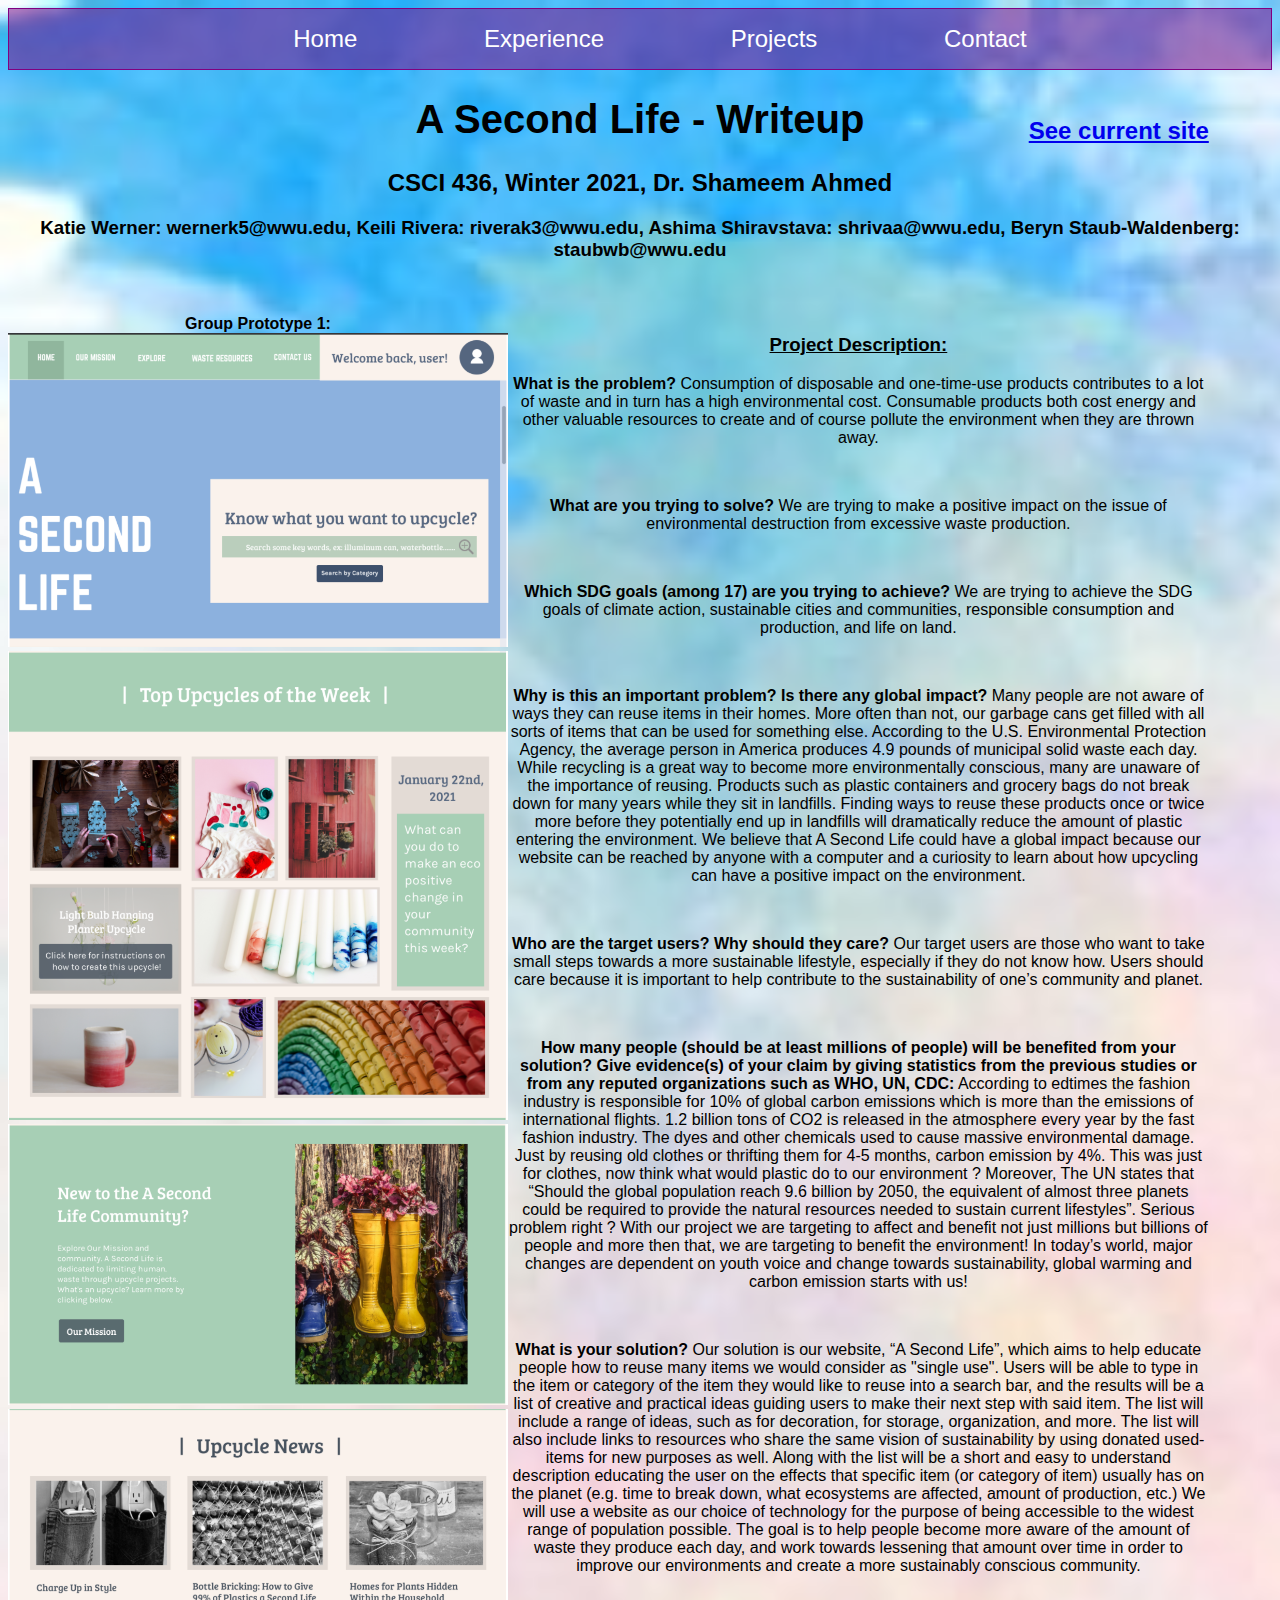
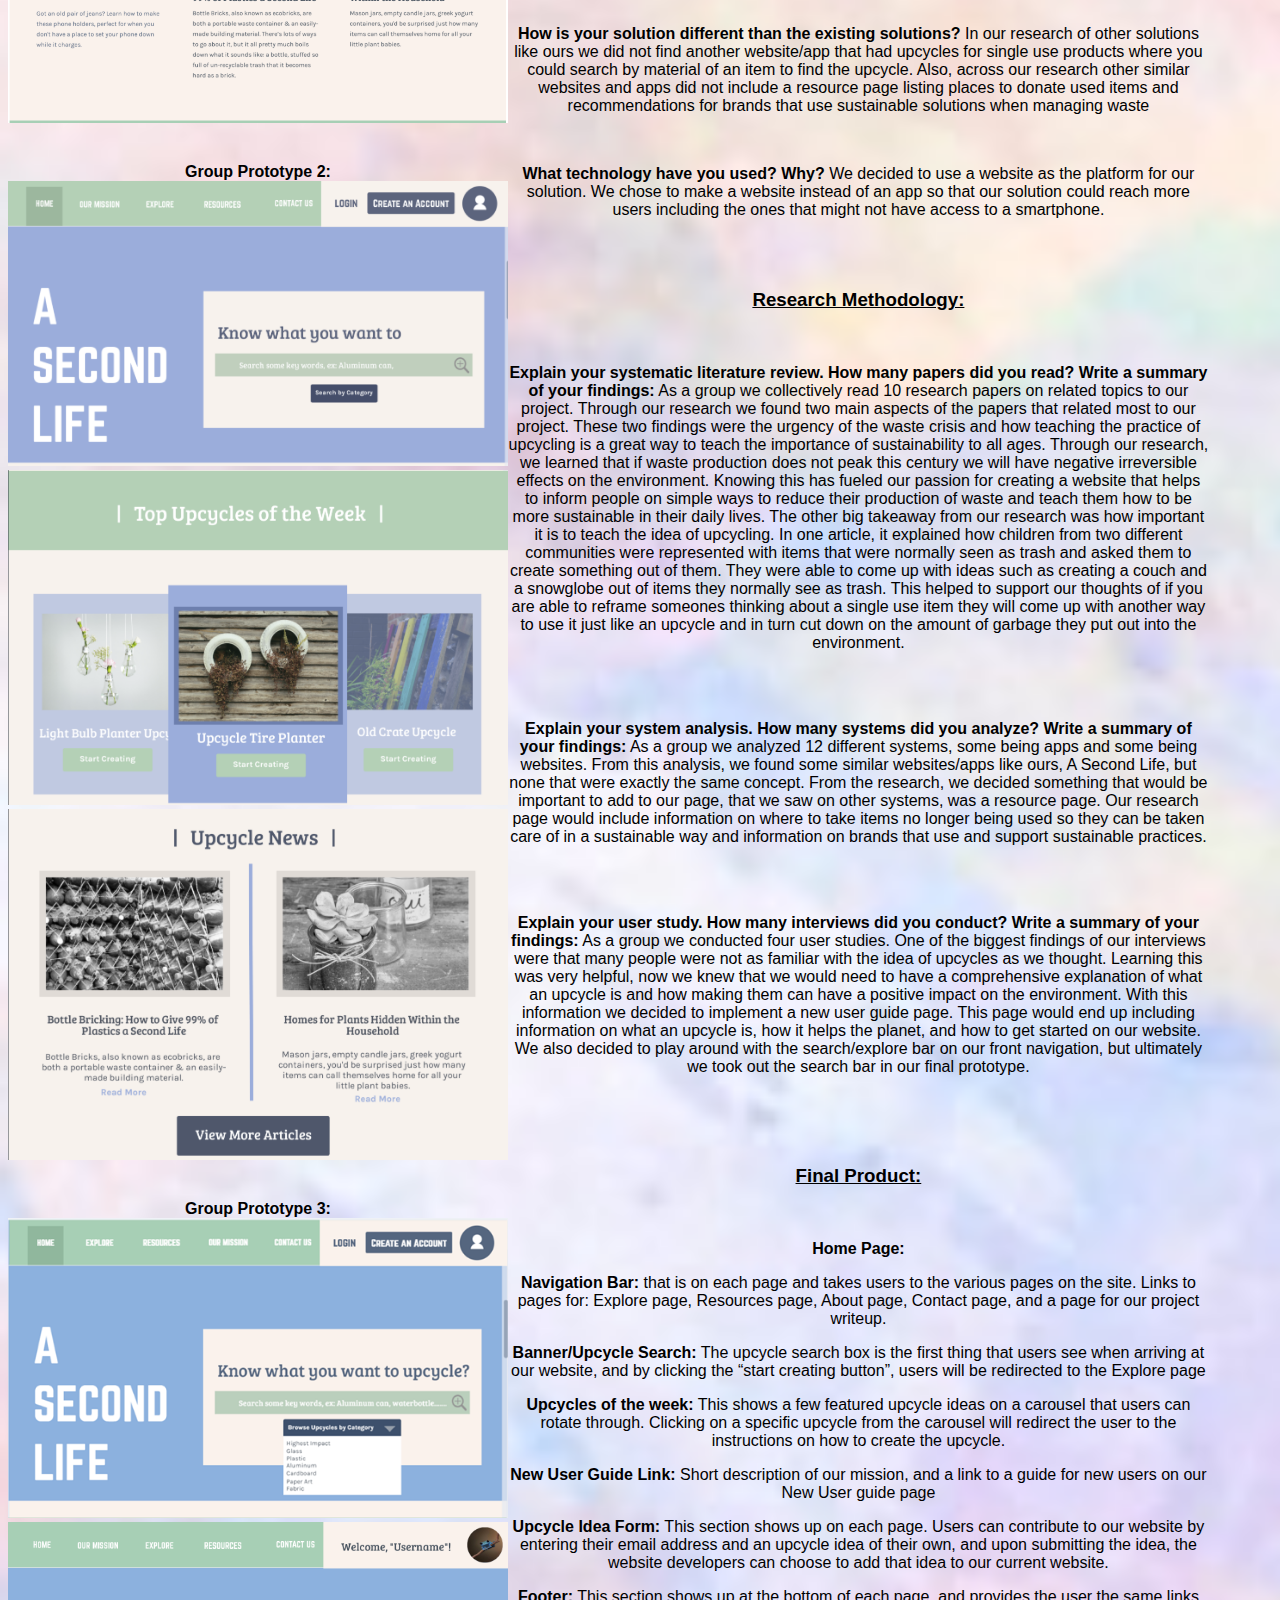
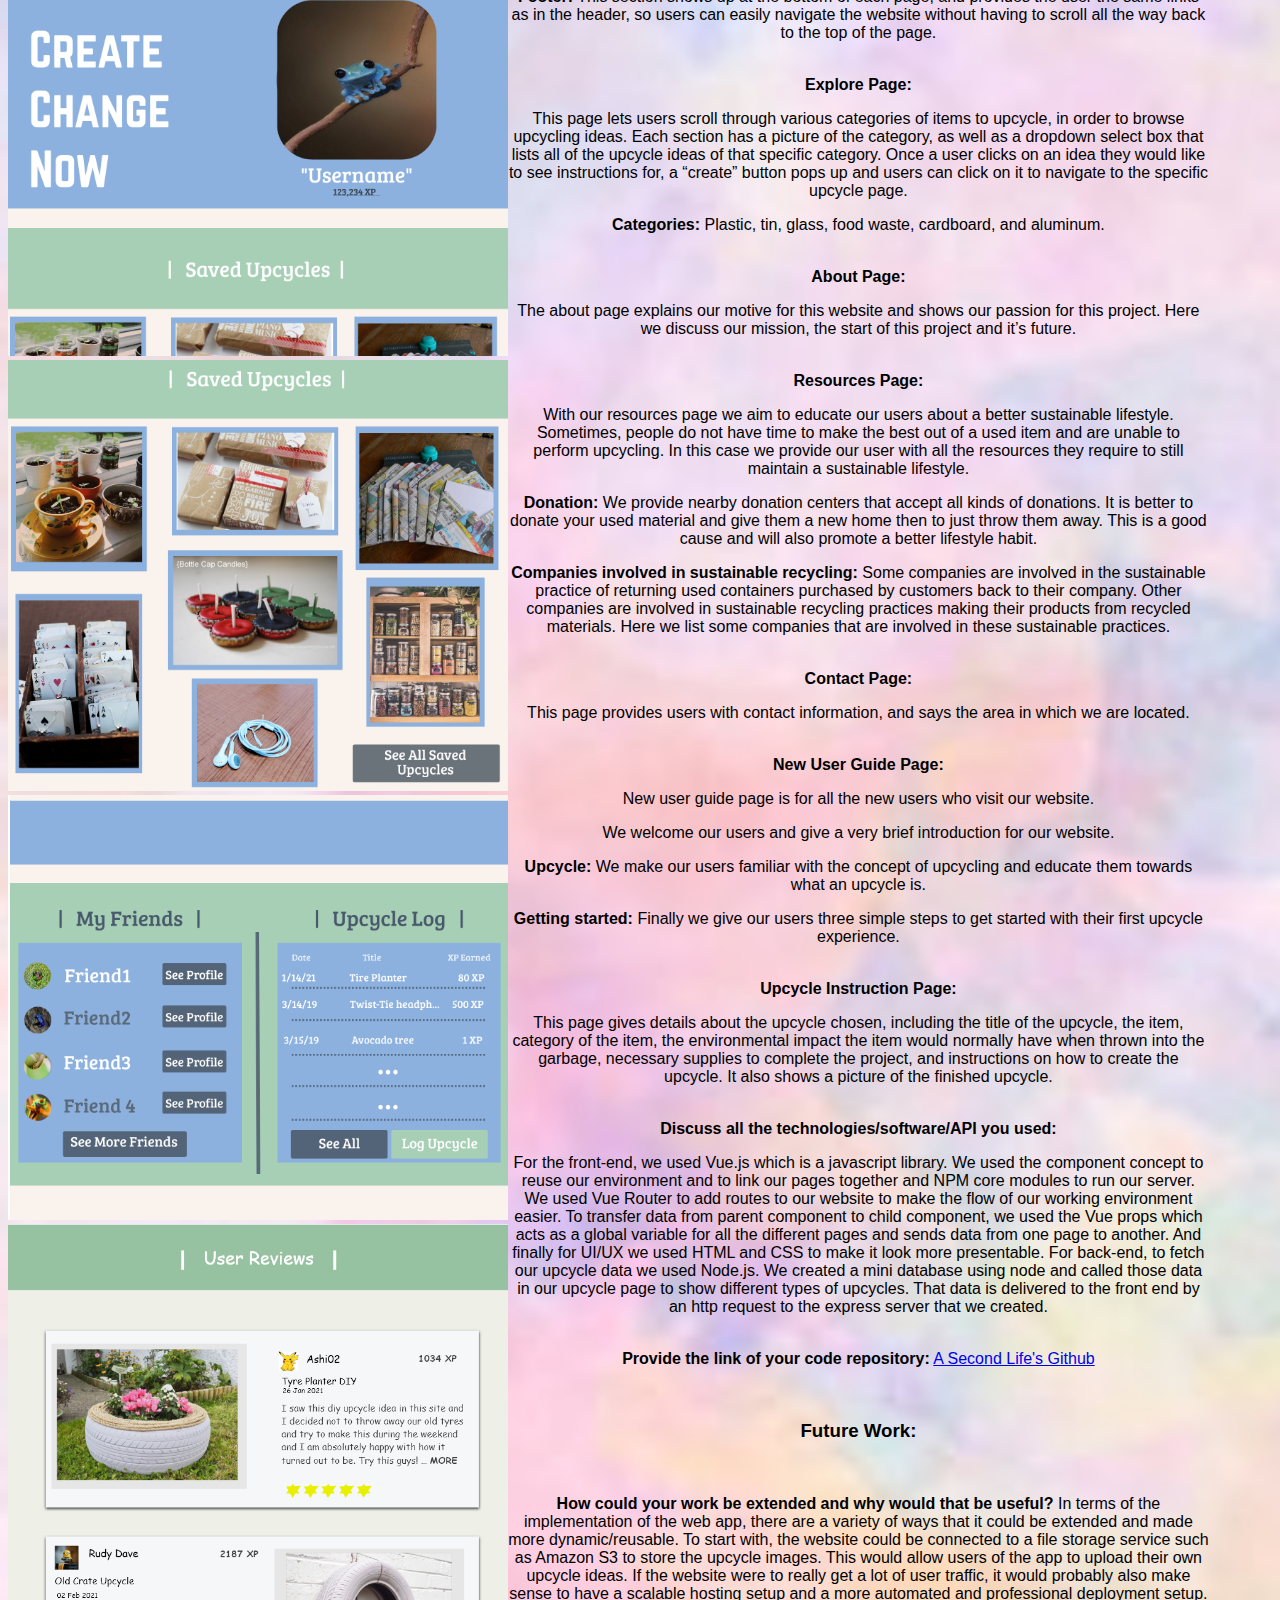
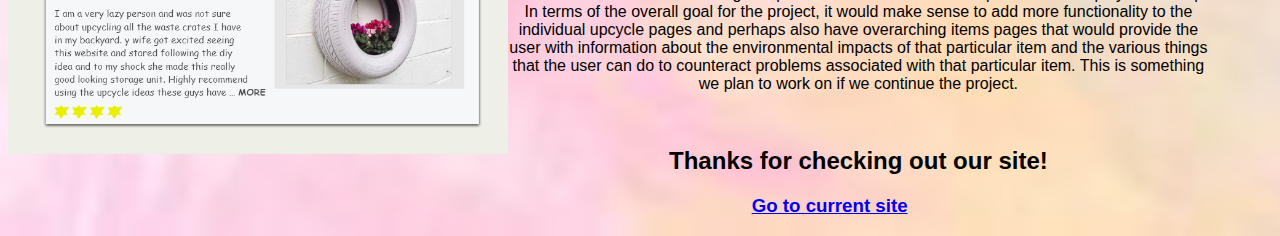
<file: ASLWriteup.html>
<!DOCTYPE html>
<html lang="en">
    <head>
        <title>Keili Rivera - A Second Life</title>
        <meta charset="utf-8">
        <link rel="stylesheet" href="css/styles.css">
        <link rel="stylesheet" href="css/asl.css">
    </head>
    <body>
        <div class="nav">
            <ul>
                <li><a href = "./index.html">Home</a></li>
                <li><a href = "./experience.html">Experience</a></li>
                <li><a href = "./projects.html">Projects</a></li>
                <li><a href = "./contact.html">Contact</a></li>
            </ul>
        </div>

        <div class="main">
            <div class="header">
                <h2 id="link"><a href="https://a-second-life.herokuapp.com/" target="_blank">See current site</a></h2>
                <h1>A Second Life - Writeup</h1>
                <h2>CSCI 436, Winter 2021, Dr. Shameem Ahmed</h2>
                <h3>Katie Werner: wernerk5@wwu.edu, Keili Rivera: riverak3@wwu.edu, Ashima Shiravstava: shrivaa@wwu.edu, Beryn Staub-Waldenberg: staubwb@wwu.edu</h3>
            </div>
            <br>
            <br>
            <div class="prototypes">
                <strong>Group Prototype 1:</strong>
                <br>
                <img src="./images/ASL-prototypes/image1.png">
                <br>
                <img src="./images/ASL-prototypes/image2.png">
                <br>
                <img src="./images/ASL-prototypes/image3.png">
                <br>
                <img src="./images/ASL-prototypes/image4.png">
                <br>
                <br>
                <br>
                <strong>Group Prototype 2:</strong>
                <br>
                <img src="./images/ASL-prototypes/image5.png">
                <br>
                <img src="./images/ASL-prototypes/image6.png">
                <br>
                <img src="./images/ASL-prototypes/image7.png">
                <br>
                <br>
                <br>
                <strong>Group Prototype 3:</strong>
                <br>
                <img src="./images/ASL-prototypes/image8.png">
                <br>
                <img src="./images/ASL-prototypes/image9.png">
                <br>
                <img src="./images/ASL-prototypes/image10.png">
                <br>
                <img src="./images/ASL-prototypes/image11.png">
                <br>
                <img src="./images/ASL-prototypes/image12.png">
            </div>

            <div class="section">
                <h3 style="text-decoration: underline;">Project Description:</h3>
            <p>
                <strong>What is the problem?</strong>
                Consumption of disposable and one-time-use products contributes to a lot of waste and in turn has a high environmental cost. Consumable products both cost energy and other valuable resources to create and of course pollute the environment when they are thrown away.
            </p>
            <br>
            <p>
                <strong>What are you trying to solve?</strong>                
                We are trying to make a positive impact on the issue of environmental destruction from excessive waste production.
            </p>
            <br>
            <p>
                <strong>Which SDG goals (among 17) are you trying to achieve?</strong>
                We are trying to achieve the SDG goals of climate action, sustainable cities and communities, responsible consumption and production, and life on land.
            </p>
            <br>
            <p>
                <strong>Why is this an important problem? Is there any global impact?</strong>
                Many people are not aware of ways they can reuse items in their homes. More often than not, our garbage cans get filled with all sorts of items that can be used for something else. According to the U.S. Environmental Protection Agency, the average person in America produces 4.9 pounds of municipal solid waste each day. While recycling is a great way to become more environmentally conscious, many are unaware of the importance of reusing. Products such as plastic containers and grocery bags do not break down for many years while they sit in landfills. Finding ways to reuse these products once or twice more before they potentially end up in landfills will dramatically reduce the amount of plastic entering the environment. We believe that A Second Life could have a global impact because our website can be reached by anyone with a computer and a curiosity to learn about how upcycling can have a positive impact on the environment.
            </p>
            <br>
            <p>
                <strong>Who are the target users? Why should they care?</strong>
                Our target users are those who want to take small steps towards a more sustainable lifestyle, especially if they do not know how. Users should care because it is important to help contribute to the sustainability of one’s community and planet.
            </p>
            <br>
            <p>
                <strong>How many people (should be at least millions of people) will be benefited from your solution?
                     Give evidence(s) of your claim by giving statistics from the previous studies or from any reputed organizations
                      such as WHO, UN, CDC:</strong>
                According to edtimes the fashion industry is responsible for 10% of global carbon emissions which is more than the emissions of international flights. 1.2 billion tons of CO2 is released in the atmosphere every year by the fast fashion industry. The dyes and other chemicals used to cause massive environmental damage. Just by reusing old clothes or thrifting them for 4-5 months, carbon emission by 4%. This was just for clothes, now think what would plastic do to our environment ? Moreover, The UN states that “Should the global population reach 9.6 billion by 2050, the equivalent of almost three planets could be required to provide the natural resources needed to sustain current lifestyles”. Serious problem right ? 

With our project we are targeting to affect and benefit not just millions but billions of people and more then that, we are targeting to benefit the environment! In today’s world, major changes are dependent on youth voice and change towards sustainability, global warming and carbon emission starts with us! 

            </p>
            <br>
            <p>
                <strong>What is your solution?</strong>
                Our solution is our website, “A Second Life”, which aims to help educate people how to reuse many items we would consider as "single use". Users will be able to type in the item or category of the item they would like to reuse into a search bar, and the results will be a list of creative and practical ideas guiding users to make their next step with said item. The list will include a range of ideas, such as for decoration, for storage, organization, and more. The list will also include links to resources who share the same vision of sustainability by using donated used-items for new purposes as well. Along with the list will be a short and easy to understand description educating the user on the effects that specific item (or category of item) usually has on the planet (e.g. time to break down, what ecosystems are affected, amount of production, etc.) We will use a website as our choice of technology for the purpose of being accessible to the widest range of population possible. The goal is to help people become more aware of the amount of waste they produce each day, and work towards lessening that amount over time in order to improve our environments and create a more sustainably conscious community.
            </p>
            <br>
            <p>
                <strong>How is your solution different than the existing solutions?</strong>
                In our research of other solutions like ours we did not find another website/app that had upcycles for single use products where you could search by material of an item to find the upcycle. Also, across our research other similar websites and apps did not include a resource page listing places to donate used items and recommendations for brands that use sustainable solutions when managing waste
            </p>
            <br>
            <p>
                <strong>What technology have you used? Why?</strong>
                We decided to use a website as the platform for our solution. We chose to make a website instead of an app so that our solution could reach more users including the ones that might not have access to a smartphone.
            </p>
            </div>



            <br>
            
            <br>
            <div class="section">
                <h3 style="text-decoration: underline">Research Methodology:</h3>
            <br>
            
            <p>
                <strong>Explain your systematic literature review. How many papers did you read? Write a summary of your findings:</strong>
                As a group we collectively read 10 research papers on related topics to our project. Through our research we found two main aspects of the papers that related most to our project. These two findings were the urgency of the waste crisis and how teaching the practice of upcycling is a great way to teach the importance of sustainability to all ages. Through our research, we learned that if waste production does not peak this century we will have negative irreversible effects on the environment. Knowing this has fueled our passion for creating a website that helps to inform people on simple ways to reduce their production of waste and teach them how to be more sustainable in their daily lives. The other big takeaway from our research was how important it is to teach the idea of upcycling. In one article, it explained how children from two different communities were represented with items that were normally seen as trash and asked them to create something out of them. They were able to come up with ideas such as creating a couch and a snowglobe out of items they normally see as trash. This helped to support our thoughts of if you are able to reframe someones thinking about a single use item they will come up with another way to use it just like an upcycle and in turn cut down on the amount of garbage they put out into the environment.
                <br>
                <br>
            
                
        </p>
        <br>
        <p>
            <strong>Explain your system analysis. How many systems did you analyze? Write a summary of your findings:</strong>
            As a group we analyzed 12 different systems, some being apps and some being websites. From this analysis, we found some similar websites/apps like ours, A Second Life, but none that were exactly the same concept. From the research, we decided something that would be important to add to our page, that we saw on other systems, was a resource page. Our research page would include information on where to take items no longer being used so they can be taken care of in a sustainable way and information on brands that use and support sustainable practices.
            <br>
            <br>
            
        </p>
        <br>
        <p>
            <strong>Explain your user study. How many interviews did you conduct? Write a summary of your findings:</strong>
            As a group we conducted four user studies. One of the biggest findings of our interviews were that many people were not as familiar with the idea of upcycles as we thought. Learning this was very helpful, now we knew that we would need to have a comprehensive explanation of what an upcycle is and how making them can have a positive impact on the environment. With this information we decided to implement a new user guide page. This page would end up including information on what an upcycle is, how it helps the planet, and how to get started on our website. We also decided to play around with the search/explore bar on our front navigation, but ultimately we took out the search bar in our final prototype.
            <br>
            <br>
        </p>
            </div>
        

            
        <br>
        





        <br>
        <div class="section">
            <h3 style="text-decoration: underline;">Final Product:</h3>
        <br>
        
        <ul>
            <li><strong>Home Page:</strong>
            
                <div class="list">
                    
                    <p><strong>Navigation Bar:</strong> that is on each page and takes users to the various pages on the site. Links to pages for: Explore page, Resources page, About page, Contact page, and a page for our project writeup.</p>
                    <p><strong>Banner/Upcycle Search:</strong> The upcycle search box is the first thing that users see when arriving at our website, and by clicking the “start creating button”, users will be redirected to the Explore page</p>
                    <p><strong>Upcycles of the week:</strong> This shows a few featured upcycle ideas on a carousel that users can rotate through. Clicking on a specific upcycle from the carousel will redirect the user to the instructions on how to create the upcycle.</p>
                    <p><strong>New User Guide Link:</strong> Short description of our mission, and a link to a guide for new users on our New User guide page</p>
                    <p><strong>Upcycle Idea Form:</strong> This section shows up on each page. Users can contribute to our website by entering their email address and an upcycle idea of their own, and upon submitting the idea, the website developers can choose to add that idea to our current website.</p>
                    <p><strong>Footer:</strong> This section shows up at the bottom of each page, and provides the user the same links as in the header, so users can easily navigate the website without having to scroll all the way back to the top of the page.</p>
                    
                </div>

            </li>

        <br>
            <li><strong>Explore Page:</strong>

                <div class="list">
                    <p>This page lets users scroll through various categories of items to upcycle, in order to browse upcycling ideas. Each section has a picture of the category, as well as a dropdown select box that lists all of the upcycle ideas of that specific category. Once a user clicks on an idea they would like to see instructions for, a “create” button pops up and users can click on it to navigate to the specific upcycle page.</p>
                    <p><strong>Categories:</strong> Plastic, tin, glass, food waste, cardboard, and aluminum.</p>

                </div>

            </li>


        <br>
        <li><strong>About Page:</strong>
            <p>
                The about page explains our motive for this website and shows our passion for this project. Here we discuss our mission, the start of this project and it’s future.
            </p>
        </li>

        <br>
        <li><strong>Resources Page:</strong>
            <div class="list">
                <p>With our resources page we aim to educate our users about a better sustainable lifestyle. Sometimes, people do not have time to make the best out of a used item and are unable to perform upcycling. In this case we provide our user with all the resources they require to still maintain a sustainable lifestyle.</p>
                <p><strong>Donation:</strong> We provide nearby donation centers that accept all kinds of donations. It is better to donate your used material and give them a new home then to just throw them away. This is a good cause and will also promote a better lifestyle habit.</p>
                <p><strong>Companies involved in sustainable recycling:</strong> Some companies are involved in the sustainable practice of returning used containers purchased by customers back to their company. Other companies are involved in sustainable recycling practices making their products from recycled materials. Here we list some companies that are involved in these sustainable practices. </p>

            </div>
        </li>



        <br>
        <li><strong>Contact Page:</strong>

            <p>This page provides users with contact information, and says the area in which we are located.</p>
        </li>

        
        <br>
        <li><strong>New User Guide Page:</strong>
            <div class="list">
                <p>New user guide page is for all the new users who visit our website. </p>
                <p>We welcome our users and give a very brief introduction for our website.</p>
                <p><strong>Upcycle:</strong> We make our users familiar with the concept of upcycling and educate them towards what an upcycle is.</p>
                <p><strong>Getting started:</strong> Finally we give our users three simple steps to get started with their first upcycle experience.</p>
            </div>
        </li>



        
        <br>
        <li><strong>Upcycle Instruction Page:</strong>
            <p>This page gives details about the upcycle chosen, including the title of the upcycle, the item, category of the item, the environmental impact the item would normally have when thrown into the garbage, necessary supplies to complete the project, and instructions on how to create the upcycle. It also shows a picture of the finished upcycle.</p>
        </li>
        <br>

        <li><strong>Discuss all the technologies/software/API you used:</strong>
            <p>For the front-end, we used Vue.js which is a javascript library. We used the component concept to reuse our environment and to link our pages together and NPM core modules to run our server. We used Vue Router to add routes to our website to make the flow of our working environment easier. To transfer data from parent component to child component, we used the Vue props which acts as a global variable for all the different pages and sends data from one page to another. And finally for UI/UX we used HTML and CSS to make it look more presentable. For back-end, to fetch our upcycle data we used Node.js. We created a mini database using node and called those data in our upcycle page to show different types of upcycles. That data is delivered to the front end by an http request to the express server that we created. </p>
        </li>
            <br>

        <li><strong>Provide the link of your code repository:</strong>
            <a href="https://github.com/berynsw/ASecondLifeWebsite" target="_blank">A Second Life's Github</a>
        </li>
        </div>

        
        <br>

        <div class="section">
            <h3>Future Work:</h3>
        <br>
        
        <p>
            <strong>How could your work be extended and why would that be useful?</strong>
            In terms of the implementation of the web app, there are a variety of ways that it could be extended and made more dynamic/reusable. To start with, the website could be connected to a file storage service such as Amazon S3 to store the upcycle images. This would allow users of the app to upload their own upcycle ideas. If the website were to really get a lot of user traffic, it would probably also make sense to have a scalable hosting setup and a more automated and professional deployment setup. In terms of the overall goal for the project, it would make sense to add more functionality to the individual upcycle pages and perhaps also have overarching items pages that would provide the user with information about the environmental impacts of that particular item and the various things that the user can do to counteract problems associated with that particular item. This is something we plan to work on if we continue the project. 
        </p>
        </div> 

        <br>
        <div class="section"><h2>Thanks for checking out our site!</h2>
            <h3><a href="https://a-second-life.herokuapp.com/" target="_blank">Go to current site</a></h3></div>

        
    </div>
</div>
</body>
</html>
</file>
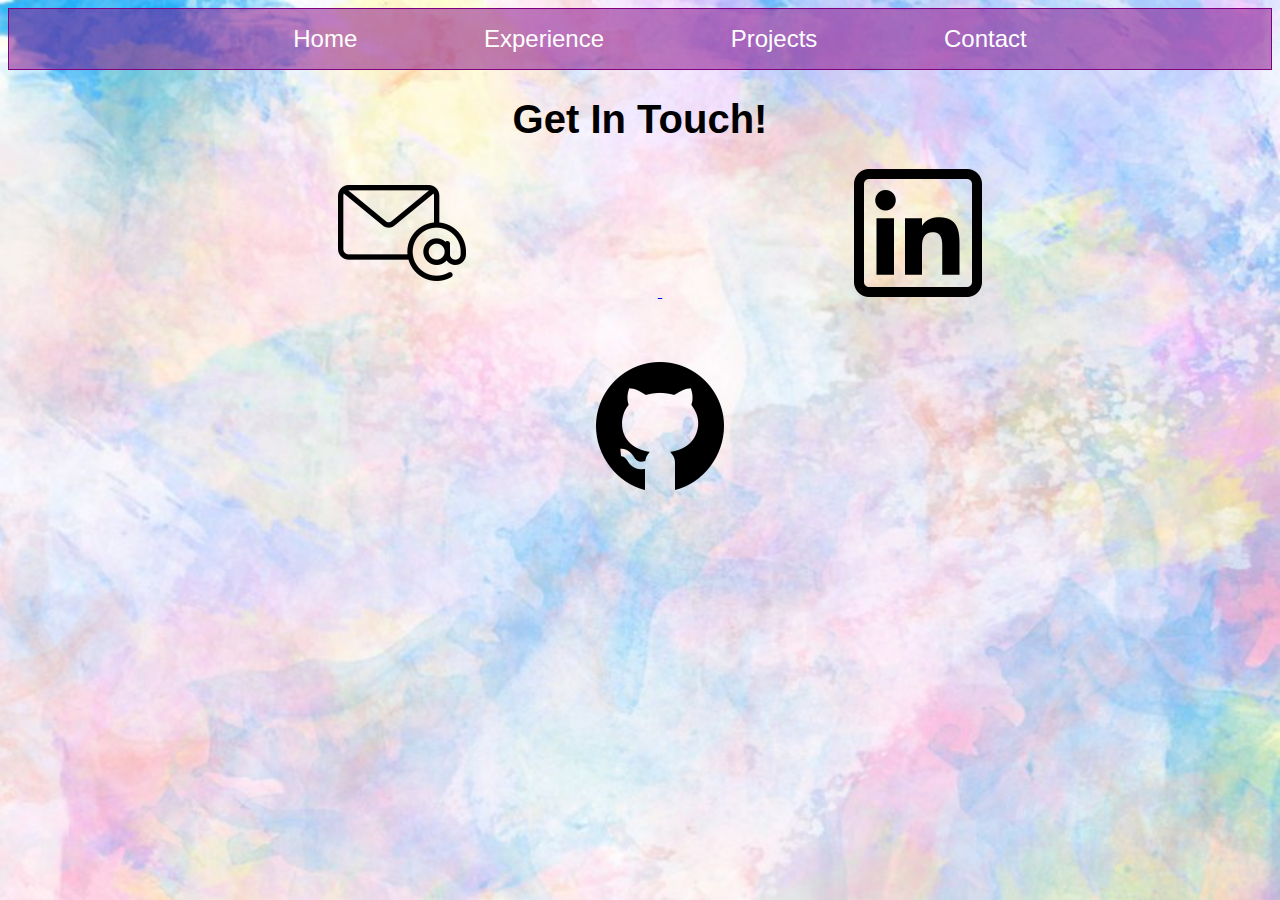
<file: contact.html>
<!DOCTYPE html>
<html lang="en">
    <head>
        <title>Contact</title>
        <meta charset="utf-8">
        <link rel="stylesheet" href="css/styles.css">
    </head>
    <body>
            <div class="nav">
                <ul>
                    <li><a href="./index.html">Home</a></li>
                    <li><a href="./experience.html">Experience</a></li>
                    <li><a href="./projects.html">Projects</a></li>
                    <li><a href="./contact.html">Contact</a></li>
                </ul>
            </div>
        </div>
        <h1>Get In Touch!</h1>
        <div id="contact">
            <ul>
                <li class="zoom hovertext" data-hover="Email: keilirivera99@gmail.com"><a href="mailto: keilirivera99@gmail.com" target="_blank"><img src="./images/email.png" alt="email" style="width:25%"></li>
                <li class="zoom hovertext" data-hover="LinkedIn: Keili Rivera"><a href="https://www.linkedin.com/in/keili-r-64151110b/" target="_blank"><img src="./images/linkedin.png" alt="linkedin" style="width:25%"></a></li>
                <li class="zoom hovertext" data-hover="Github: keilirivera99"><a href="https://github.com/keilirivera99" target="_blank"><img src="./images/github.png" alt="github" style="width:25%"></a></li>
            </ul>
        </div>
    </body>
</html>
</file>
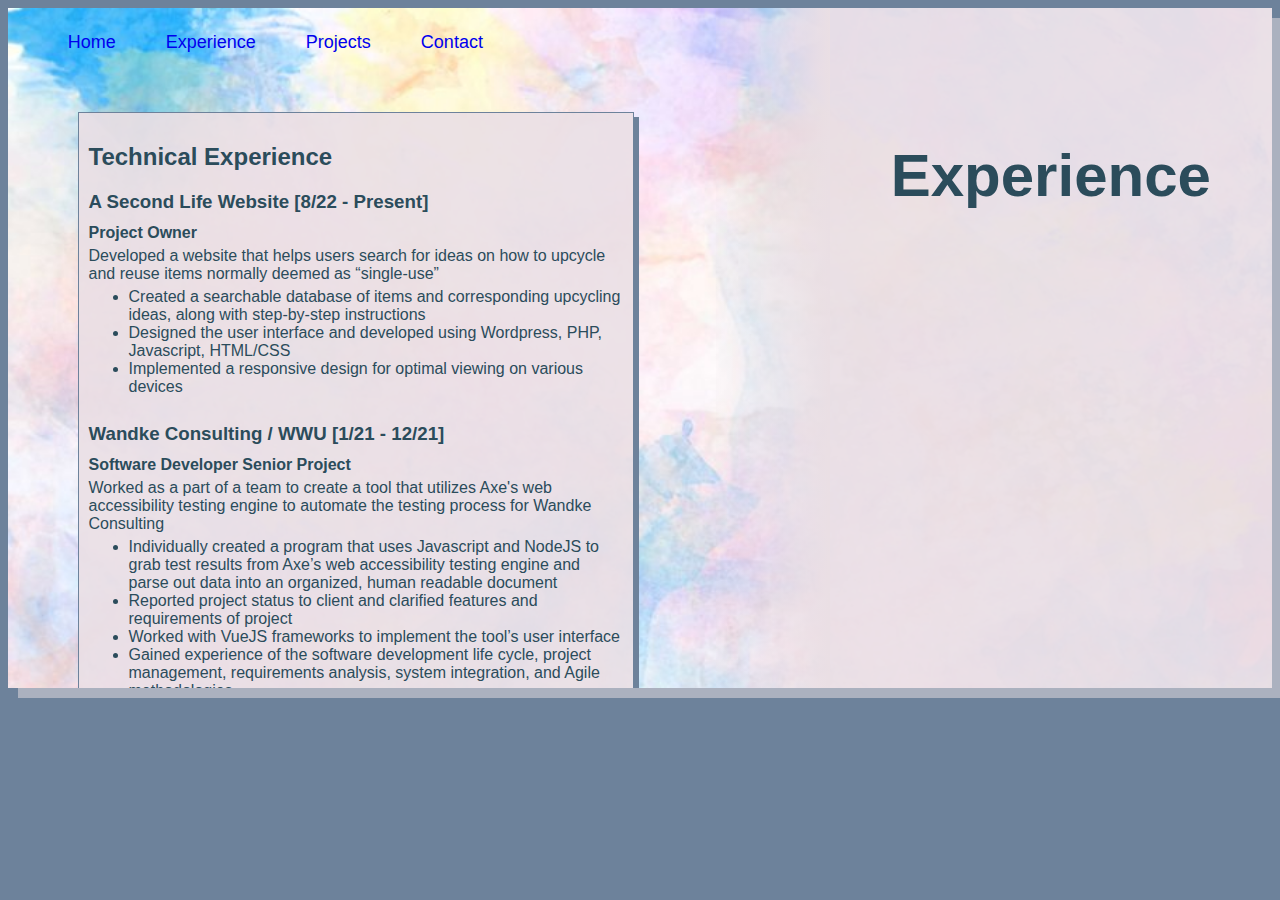
<file: experience.html>
<!DOCTYPE html>
<html lang="en">
    <head>
        <title>Experience - Keili Rivera</title>
        <meta charset="utf-8">
        <meta name="viewport" content="width=device-width, initial-scale=1">
        <link rel="stylesheet" href="css/view.css">
    </head>
    <body>
        <div class="container group">
            <div class="right">
                <div class="row">
                    <h1>Experience</h1>
                </div>
            </div>
            <div class="middle"></div>
            <div class="left">
                <div class="site-nav">
                    <ul>
                        <li><a href = "./index.html">Home</a></li>
                        <li><a href = "./experience.html">Experience</a></li>
                        <li><a href = "./projects.html">Projects</a></li>
                        <li><a href = "./contact.html">Contact</a></li>
                    </ul>
                </div>
                <div class="content-area">
                    <div class="box-a">
                        <h2>Technical Experience</h2>
                        <div class="section">
                            <h3>A Second Life Website [8/22 - Present]</h3>
                            <h4>Project Owner</h4>
                            <p>Developed a website that helps users search for ideas on 
                                how to upcycle and reuse items normally deemed as “single-use”</p>
                                <ul>
                                    <li>Created a searchable database of items and corresponding 
                                        upcycling ideas, along with step-by-step instructions</li>
                                    <li>Designed the user interface and developed using Wordpress, 
                                        PHP, Javascript, HTML/CSS </li>
                                    <li>Implemented a responsive design for optimal viewing on various
                                        devices</li>
                                </ul>
                        </div>
                        <div class="section">
                            <h3>Wandke Consulting / WWU [1/21 - 12/21]</h3>
                            <h4>Software Developer Senior Project</h4>
                            <p>Worked as a part of a team to create a tool that utilizes Axe's web accessibility
                                testing engine to automate the testing process for Wandke Consulting</p>
                                <ul>
                                    <li>Individually created a program that uses Javascript and NodeJS to grab test
                                         results from Axe’s web accessibility testing engine and parse out data into
                                          an organized, human readable document</li>
                                    <li>Reported project status to client and clarified features and requirements of project</li>
                                    <li>Worked with VueJS frameworks to implement the tool’s user interface</li>
                                    <li>Gained experience of the software development life cycle, project management, requirements analysis,
                                     system integration, and Agile methodologies</li>
                                </ul>
                        </div>
                    </div>
                    <div class="box-a">
                        <h2>Other Experience</h2>
                        <div class="section">
                            <h3>Dogtopia Lake Oswego [1/21 - Present]</h3>
                            <h4>Pack Leader / Canine Coach</h4>
                            <ul>
                                <li>Supervised 5 other staff members during shifts worked, ensuring staff completed all shift tasks</li>
                                <li>Prepared between 10 and 50 meals each shift for boarding and daycare dogs</li>
                                <li>Maintained control of groups of 25 to 40 dogs</li>
                                <li>Followed cleaning protocols to maintain clean playrooms</li>
                            </ul>
                        </div>
                    </div>
                    <div class="box-a">
                        <h2>Education</h2>
                        <div class="section">
                            <h3>Western Washington University - [2017 - 2021]</h3>
                            <h4>Bachelor of Science (BS), Computer Science</h4>
                        </div>
                    </div>
                </div>

            </div>
        </div>
    </body>
</html>
</file>
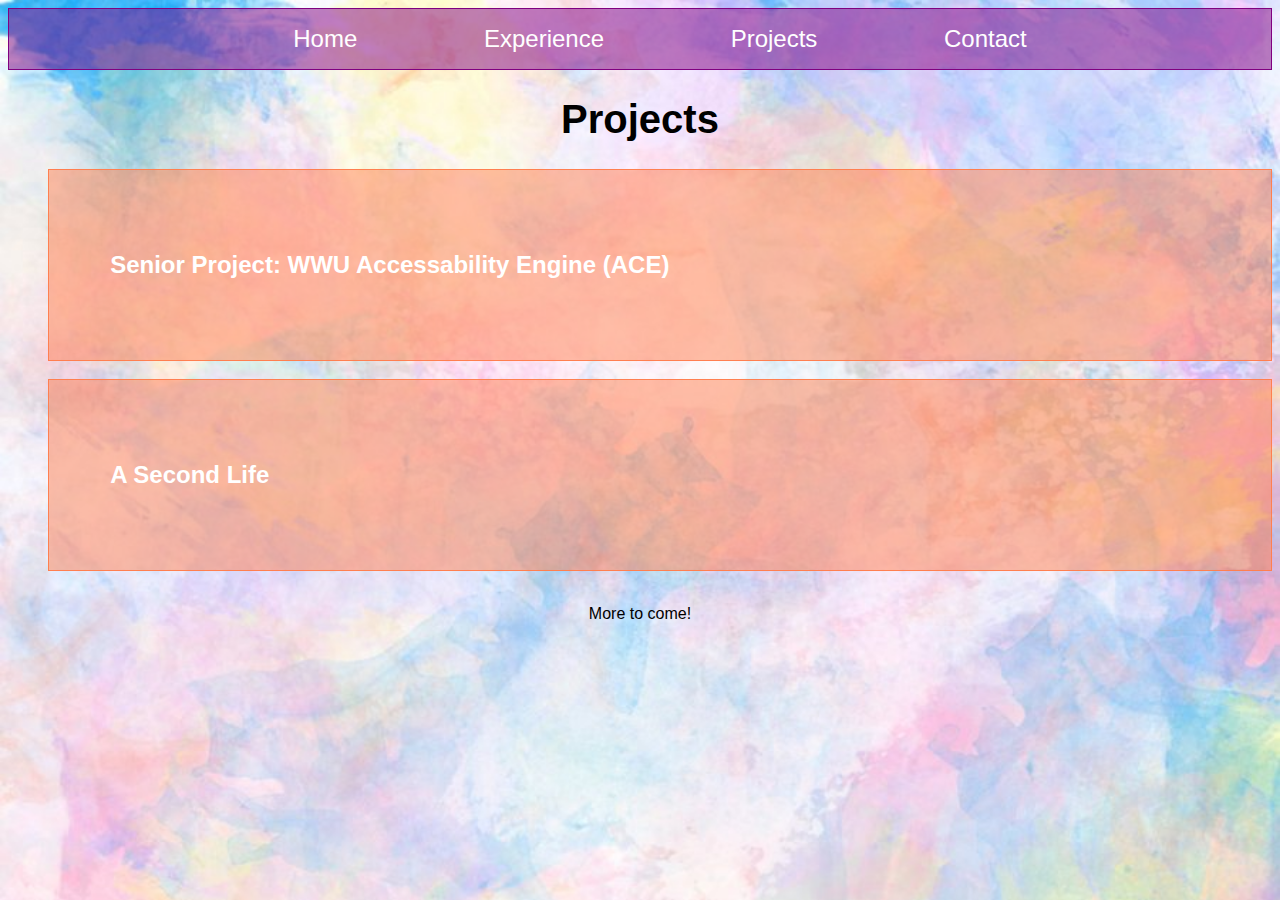
<file: projects.html>
<!DOCTYPE html>
<html lang="en">
    <head>
        <title>Keili Rivera - Projects</title>
        <meta charset="utf-8">
        <link rel="stylesheet" href="css/styles.css">
    </head>
    <body>
        <div class="nav">
            <ul>
                <li><a href = "./index.html">Home</a></li>
                <li><a href = "./experience.html">Experience</a></li>
                <li><a href = "./projects.html">Projects</a></li>
                <li><a href = "./contact.html">Contact</a></li>
            </ul>
        </div>
        <h1>Projects</h1>
        <ul class="projects">
            <li class="hovertext" data-hover="This project will expand on the Axe Browser Extension's current capabilities to allow 
                                                Wadke Consulting an easier way to test the accessibility of their clients webpages. 
                                                The program will include the ability to test multiple pages and specify which level 
                                                of criteria it meets based on Web Content Accessibility Guidelines. The results will 
                                                then be exported to an interface where the user can edit or add in other violations. 
                                                Each WCAG violation will have a template response. Once the user is satisfied with the 
                                                results, the data can be exported to a CSV file.">
                <a href = "https://github.com/xNS5/WWU-Accessibility-Engine" target="_blank">
                    <h2>Senior Project: WWU Accessability Engine (ACE)</h2>
                </a>
            </li>
            <br>
            <li class="hovertext" data-hover="Website that educates users of the importance of upcycling. **Still in development**">
                <a href = "./ASLWriteup.html"><h2>A Second Life</h2></a>
            </li>
            <br>
        </ul>
        <p>More to come!</p>
    </body>
    
</html>
</file>
<file: css/styles.css>
body{
  background-image: url('../images/background.jpg');
  background-repeat: no-repeat;
  background-size: cover;
  text-align: center;
  font-family:Arial, Helvetica, sans-serif;
  position: relative;
}

h1{
  color: black;
  font-size: 250%;
}

.nav{
  border: 1px solid purple;
  height: 10%;
  background-color: rgba(128,0,128,0.5);
}



ul{
  text-align: center;
  list-style-type: none;
}

.nav li{
  display: inline-block;
  padding: 0% 5% 0% 5%;
}


.nav a{
  color: white;
  font-size: 150%;
}

.nav a:link {
  text-decoration: none;
}

.nav a:visited {
  text-decoration: none;
}

.nav a:hover {
  text-decoration: underline;
}

.nav a:active {
  text-decoration: underline;
}

#profile{
  width:300px;
}

#bio{
  background-color: white;
  padding: 1% 1% 1% 1%;
  margin: 1% 20% 1% 20%;
  border: 1px dashed purple;
}


.zoom {
  list-style-type: none;
  display: inline-block;
  transition: transform .2s; /* Animation */
  margin: 0;
}

.zoom:hover {
  transform: scale(1.5); /* (150% zoom - Note: if the zoom is too large, it will go outside of the viewport) */
}

.hovertext{
  position: relative;
  padding-bottom: 5%;
}

.hovertext:before{
  content: attr(data-hover);
  visibility: hidden;
  opacity: 0;
  width: 50%;
  background-color: black;
  color: #fff;
  text-align: center;
  border-radius: 5px;
  padding: 5px 0;
  transition: opacity 0.25s ease-in-out;

  position: absolute;
  z-index: 1;
  left:25%;
  bottom: 0%;
}

.hovertext:hover:before{
  opacity: 1;
  visibility: visible;
}


.projects .hovertext{
  text-align: left;
  background-color: rgba(255,127,80,0.5);
  border: 1px solid coral;
  padding-right: 20%;
  padding-top: 5%;
  padding-left: 5%;
}

.projects .hovertext:before{
  position: absolute;
  right: 0%;
  left: auto;
  top: 25%;
  bottom: auto;
}

.projects a{
  text-decoration: none;
  color: white;
}
</file>
<file: css/asl.css>
.header{
    position: relative;
}
.section{
    margin-left: 35%;
    margin-right: 5%;
}

ul{
    list-style-type: none;
}

.prototypes{
    float: left;
}

.prototypes img{
    width: 500px;
}

#link{
    position: absolute;
    right: 5%;
    top: 0%;
}
</file>
<file: css/view.css>
body{
    background-color: #6d829b;
    font-family:Arial, Helvetica, sans-serif;
    color: #2b4c5b;
}

img{
    max-width: 100%;
    height:auto;
}

a{
    text-decoration: none;
}


.container{
    max-width: 1300px;
    margin: 0 auto;
    overflow: hidden;
    min-height: 680px;
    background-image: url('../images/background.jpg');
    background-repeat: no-repeat;
    background-size: cover;
    box-shadow: 10px 10px rgba(234, 223, 228, 0.5);
}



.left{
    margin-top:0;
    margin-bottom:0;
    width: 55%;
    float:left;
    height:680px;
    text-align: center;
    position: relative;
    overflow: auto;
}
/* Hide scrollbar for Chrome, Safari and Opera */
.left::-webkit-scrollbar {
    display: none;
}

.left .img-box{
    width: 35%;
    margin: 20% 35%;
    margin-bottom: 5%;
}

.left h1{
    font-size: 250%;
    padding-left: 10%;
    padding-top: 10px;
    padding-bottom: 20px;
    margin-top:0;
}


.content-area{
    width: 80%;
    margin-top: 15%;
    margin-left:10%;
}

.box-a{
    background-color: rgba(234, 223, 228, 0.9);
    height:auto;
    width: 100%;
    padding:10px 10px;
    margin-bottom: 2%;
    box-shadow: 5px 5px #6d829b;
    border: 1px solid #6d829b;
    box-sizing: border-box;
    text-align: left;
}

.section{
    margin-bottom: 5%;
}
.section h3,
.section h4,
.section p{
    margin-bottom: -2%;
}



.middle{
    background-image: linear-gradient(to left, rgba(234, 223, 228, 1), rgba(234, 223, 228, 0.1));
    width: 9%;
    height: 680px;
    float: right;
}

.right{
    width: 35%;
    float: right;
    box-sizing: border-box;
    background-color: rgba(234, 223, 228, 0.9);
    min-height: 680px;
    text-align: center;
}
.right h1{
    margin-top:30%;
    font-size: 60px;
}

.right p{
    font-size: large;
    padding-left: 20%;
    Padding-right: 20%;
    padding-top: 10px;
}

@media screen and (max-width: 1023px){
    
    .left{
        width:100%;
        height: auto;
    }
    .left .img-box{
        width: 200px;
    }
    .right{
        width:100%;
        padding-top:5%;
        padding-bottom: 5%;
        min-height: auto;
    }
    .right h1{
        margin-top: 0;
        margin-bottom: 0;
    }
    .right p{
        margin-bottom: 0;
    }
    .hide-small{
        display: none;
    }
}

.site-nav{
    margin-top: 2%;
    margin-left: 5%;
    margin-right:15%;
    width:fit-content;

}
.site-nav ul{
    margin:0;
    padding:0;
    text-align: center;

}
.site-nav li{
    list-style-type: none;
    float: left;
    margin-right: 5px;
    margin-left: 5px;
    padding-bottom: 5px;
}
.site-nav a{
    display: inline-block;
    /*color: #fff;*/
    padding: 10px 20px;
   /* background-color: #6d829b;*/
    font-size: large;
}
.site-nav a:link {
    text-decoration: none;
}
  
.site-nav a:visited {
  text-decoration: none;
}

.site-nav a:hover {
  background-color: rgba(234, 223, 228, 0.8);
  color:#5a86ad;
  border:1px solid #5a86ad;
}

.site-nav a:active {
  text-decoration: underline;
}

@media screen and (max-width: 1072px){
    
    .site-nav li{
        width: 33.33%;
        padding-bottom: 5px;
    }
    .site-nav a{
        padding-left: 1px;
        padding-right: 1px;
    }

}
@media screen and (max-width: 1023px) {
	
	.site-nav li {
		width: 100%;
        margin-top: 0;
		margin-right: 0;
        padding-bottom: 0;
        border-bottom:1px solid rgba(234, 223, 228);

	}
    .site-nav a{
        font-size: 150%;
        width: 100%;
        background-color: #6d829b;
        color: rgba(234, 223, 228);
    }
    .site-nav{
        margin-left:-5px;
        margin-top:0;
        margin-bottom: 5px;
        width:100%;
        min-height: fit-content;
    }
   
    
	
}




footer{
    text-align: center;
    font-size: 85%;
    padding-bottom: 20px;
    padding-top:20px;
}

.row:before,
.row:after,
.group:before,
.group:after {
	content: "";
	display: table;
}

.row:after,
.group:after {
	clear: both;
}

.row,
.group {
	zoom: 1;
}
</file>
